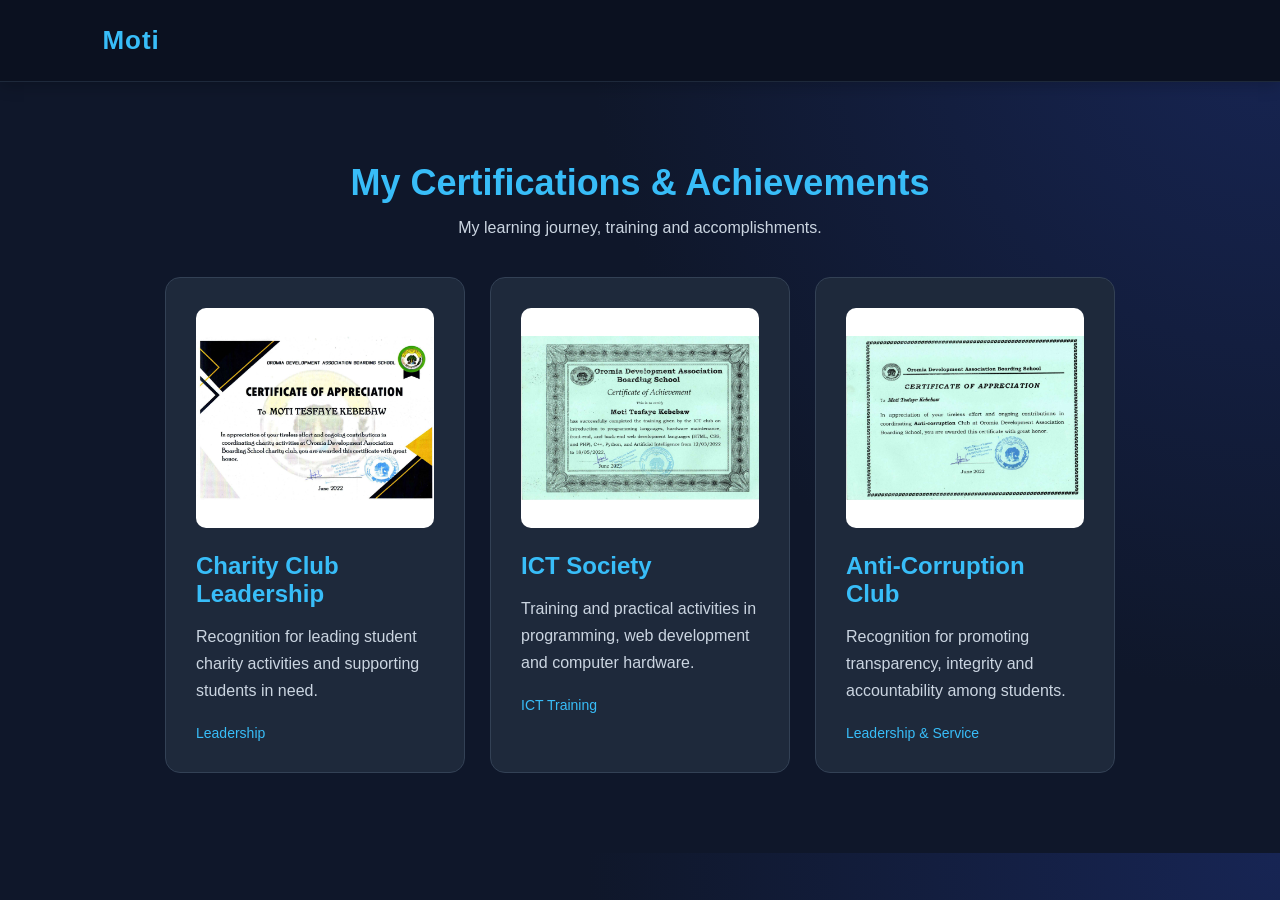
<file: certifications.html>
<!DOCTYPE html>
<html lang="en">

<head>
    <meta charset="UTF-8">
    <meta name="viewport" content="width=device-width, initial-scale=1.0">

    <title>Certifications | Moti Tesfaye</title>

    <link rel="stylesheet" href="style.css">
</head>

<body>

    <header>
        <nav class="navbar">
            <div class="logo">Moti</div>

            <div class="nav-links">
                <a href="index.html">Home</a>
                <a href="#certifications">Certifications</a>
            </div>
        </nav>
    </header>

    <section id="certifications">

    <h1>My Certifications & Achievements</h1>

    <p class="cert-intro">
        My learning journey, training and accomplishments.
    </p>

    <div class="cert-container">

        <div class="cert-card">
            <a href="./images/certificate1.jpg" target="_blank">
    <img src="./images/certificate1.jpg"
         alt="Charity Club Certificate"
         class="certificate-image">
</a>
            <h2>Charity Club Leadership</h2>
            <p>Recognition for leading student charity activities
            and supporting students in need.</p>
            <span>Leadership</span>
        </div>
      

        <div class="cert-card">

    <a href="./images/certificate2.jpg" target="_blank">
    <img src="./images/certificate2.jpg"
         alt="ICT Society Certificate"
         class="certificate-image">
</a>

    <h2>ICT Society</h2>

    <p>
        Training and practical activities in programming,
        web development and computer hardware.
    </p>

    <span>ICT Training</span>

</div>

        

        <div class="cert-card">
            <a href="./images/certificate3.jpg" target="_blank">
    <img src="./images/certificate3.jpg"
         alt="Charity Club Certificate"
         class="certificate-image">
</a>
            <h2>Anti-Corruption Club</h2>
            <p>Recognition for promoting transparency,
            integrity and accountability among students.</p>
            <span>Leadership & Service</span>
        </div>

        

</section>

</body>
</html>
</file>
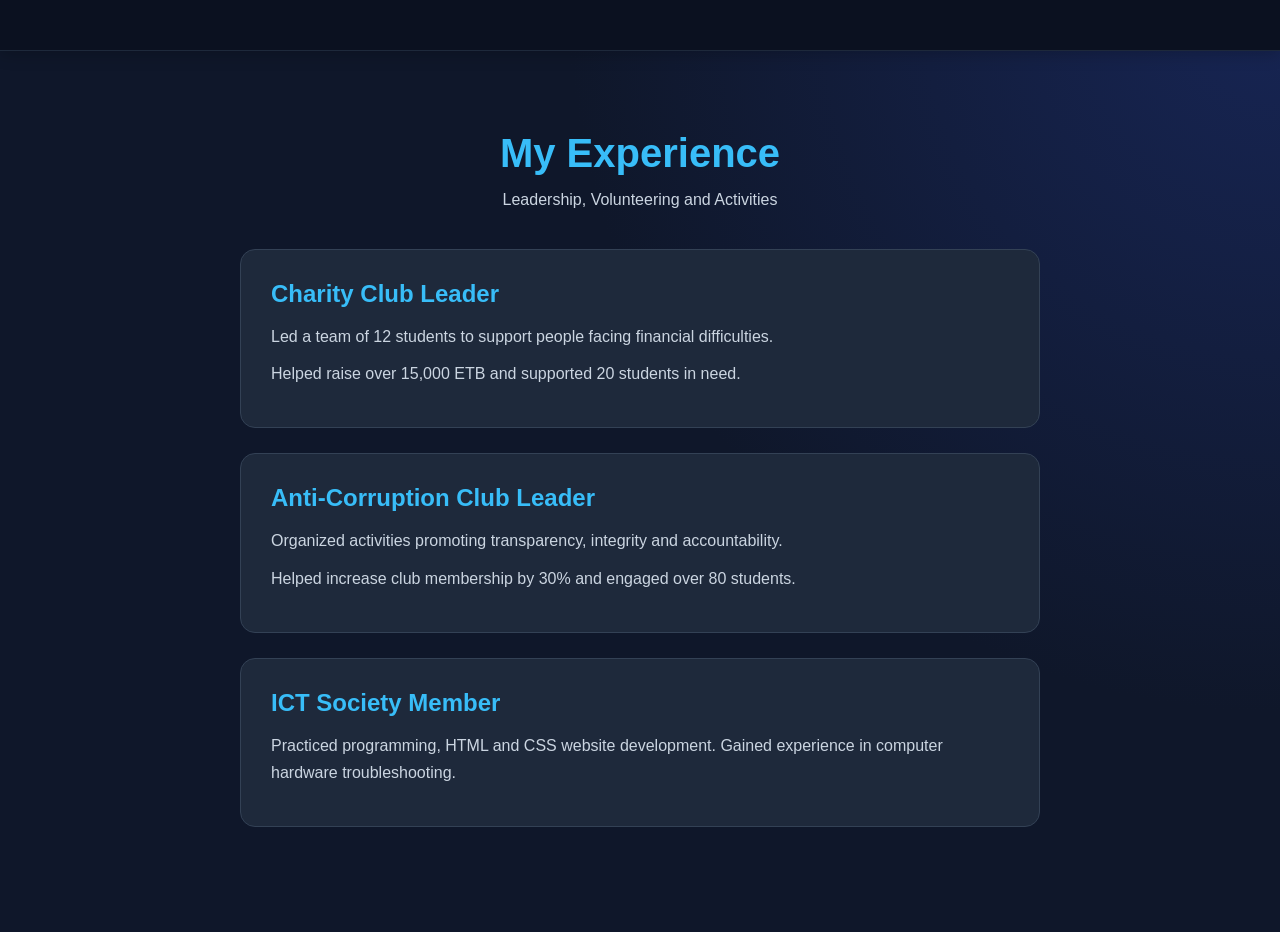
<file: experience.html>
<!DOCTYPE html>
<html lang="en">

<head>
    <meta charset="UTF-8">
    <meta name="viewport" content="width=device-width, initial-scale=1.0">
    <title>My Experience | Moti Tesfaye</title>

    <link rel="stylesheet" href="./style.css">
</head>

<body>

    <header>
        <nav class="navbar">
            <div class="logo"></div>

            <div class="nav-links">
                <a href="index.html">Home</a>
                <a href="#experience">Experience</a>
            </div>
        </nav>
    </header>

    <section id="experience">

    <h1>My Experience</h1>
    <p>Leadership, Volunteering and Activities</p>

    <div class="experience-card">
        <h2>Charity Club Leader</h2>
        <p>
            Led a team of 12 students to support people
            facing financial difficulties.
        </p>
        <p>
            Helped raise over 15,000 ETB and supported
            20 students in need.
        </p>
    </div>

    <div class="experience-card">
        <h2>Anti-Corruption Club Leader</h2>
        <p>
            Organized activities promoting transparency,
            integrity and accountability.
        </p>
        <p>
            Helped increase club membership by 30%
            and engaged over 80 students.
        </p>
    </div>

    <div class="experience-card">
        <h2>ICT Society Member</h2>
        <p>
            Practiced programming, HTML and CSS
            website development. Gained experience in 
            computer hardware troubleshooting.
        </p>
    </div>

</section>

</body>
</html>
</file>
<file: style.css>
/* GENERAL SETTINGS */

* {
    margin: 0;
    padding: 0;
    box-sizing: border-box;
}

html {
    scroll-behavior: smooth;
}

body {
    background: radial-gradient(circle at top right, #172554, #0f172a 45%);
    color: white;
    font-family: Arial, sans-serif;
}


/* NAVIGATION BAR */

header {
    position: sticky;
    top: 0;
    z-index: 1000;
    background-color: #0B1120;
    border-bottom: 1px solid #1E293B;
    box-shadow: 0 4px 15px rgba(0, 0, 0, 0.2);
}

.navbar {
    display: flex;
    justify-content: space-between;
    align-items: center;
    padding: 25px 8%;
}

.logo {
    color: #38BDF8;
    font-size: 26px;
    font-weight: bold;
    letter-spacing: 1px;
}
}

.logo span {
    color: #38bdf8;
}

.nav-links {
    display: flex;
    list-style: none;
    gap: 30px;
}

.nav-links a {
    color: #CBD5E1;
    text-decoration: none;
    font-size: 16px;
    font-weight: 500;
    transition: 0.3s ease;
}

.nav-links a:hover {
    color: #38BDF8;
    text-shadow: 0 0 10px #38BDF8;
    transform: translateY(-3px);
}

.nav-links a:hover {
    color: #38bdf8;
}


/* HOME SECTION */

#home {
    min-height: 80vh;
    padding: 50px 8%;
    display: flex;
    justify-content: center;
    align-items: center;
}

.hero-content {
    display: flex;
    justify-content: space-between;
    align-items: center;
    gap: 50px;
    width: 100%;
    max-width: 1100px;
}

.hero-text {
    flex: 1;
}

.hero-image img {
    width: 300px;
    height: 350px;
    object-fit: cover;
    border-radius: 20px;
    border: 3px solid #38bdf8;
    box-shadow: 0 0 25px #38bdf8;
}

.welcome {
    color: #38bdf8;
    letter-spacing: 3px;
    margin-bottom: 20px;
}

#home h1 {
    font-size: 45px;
    margin-bottom: 15px;
}

#home h1 span {
    color: #38bdf8;
}

#home h2 {
    color: #38bdf8;
    margin-bottom: 20px;
}

#home p {
    color: #cbd5e1;
    max-width: 500px;
    line-height: 1.7;
}


/* BUTTON */

.btn {
    display: inline-block;
    margin-top: 25px;
    padding: 13px 25px;
    background-color: #38bdf8;
    color: #0f172a;
    text-decoration: none;
    border-radius: 6px;
    font-weight: bold;
    transition: 0.3s;
}

.btn:hover {
    background-color: white;
    transform: translateY(-3px);
}


/* GENERAL SECTIONS */

.section {
    padding: 80px 10%;
    text-align: center;
}

.section h2 {
    font-size: 35px;
    margin-bottom: 30px;
}

.section h2 span {
    color: #38bdf8;
}


/* ABOUT SECTION */

#about p {
    max-width: 750px;
    margin: auto;
    color: #cbd5e1;
    line-height: 1.9;
}


/* SKILLS SECTION */

.skills-container {
    display: flex;
    justify-content: center;
    flex-wrap: wrap;
    gap: 20px;
}

.skill {
    background: #1e293b;
    padding: 30px 20px;
    border-radius: 15px;
    border: 1px solid #334155;
    text-align: center;
    transition: 0.3s ease;
}

.skill:hover {
    transform: translateY(-10px);
    border-color: #38bdf8;
    box-shadow: 0 0 20px rgba(56, 189, 248, 0.3);
}

.skill h3 {
    color: #38bdf8;
    font-size: 22px;
    margin-bottom: 12px;
}

.skill p {
    color: #cbd5e1;
    font-size: 14px;
}
body.light-mode .skill {
    background: #e2e8f0;
    border-color: #cbd5e1;
}

body.light-mode .skill p {
    color: #475569;
}
/* Skill Icons */

.skill-icon {
    font-size: 35px;
    width: 65px;
    height: 65px;
    margin: 0 auto 20px;
    display: flex;
    justify-content: center;
    align-items: center;
    background: rgba(56, 189, 248, 0.12);
    border-radius: 50%;
    transition: 0.3s ease;
}

.skill:hover .skill-icon {
    transform: scale(1.15);
    box-shadow: 0 0 15px rgba(56, 189, 248, 0.4);
}


/* PROJECTS SECTION */

.projects-container {
    display: flex;
    justify-content: center;
    flex-wrap: wrap;
    gap: 25px;
}

.project-card {
    background-color: #1e293b;
    padding: 30px;
    width: 280px;
    border-radius: 10px;
    transition: 0.3s;
}

.project-card:hover {
    transform: translateY(-8px);
}

.project-card h3 {
    color: #38bdf8;
    margin-bottom: 15px;
}

.project-card p {
    color: #cbd5e1;
    line-height: 1.7;
}


/* CONTACT SECTION */

#contact p {
    color: #cbd5e1;
}


/* FOOTER */

footer {
    text-align: center;
    padding: 25px;
    background-color: #1e293b;
    color: #cbd5e1;
}


/* MOBILE RESPONSIVENESS */
.menu-toggle {
    display: none;
}

@media (max-width: 768px) {

    /* HAMBURGER MENU */

    .menu-toggle {
        display: block;
        background: none;
        border: none;
        color: #38bdf8;
        font-size: 30px;
        cursor: pointer;
    }

    .nav-links {
        display: none;
        flex-direction: column;
    }

    .nav-links.active {
        display: flex;
    }

    /* Navigation */
    .navbar {
        flex-direction: column;
        gap: 20px;
    }

    .nav-links {
        gap: 12px;
        flex-wrap: wrap;
        justify-content: center;
    }

    /* Home */
    .hero-content {
        flex-direction: column;
        text-align: center;
    }

    .hero-text {
        width: 100%;
    }

    .hero-image img {
        width: 250px;
        height: 300px;
    }

    #home h1 {
        font-size: 32px;
    }

    #home h2 {
        font-size: 20px;
    }

    /* About */
    .about-content {
        flex-direction: column;
        text-align: left;
    }

    /* Skills */
    .skills-container {
        gap: 15px;
    }

    .skill {
        width: 140px;
    }

    /* Projects */
    .project-card {
        width: 100%;
    }

    /* Contact */
    .contact-box {
        padding: 25px;
    }

    /* General sections */
    .section {
        padding: 60px 7%;
    }

}

/* HAMBURGER MENU */

.menu-toggle {
    display: block;
    background: none;
    border: none;
    color: #38bdf8;
    font-size: 30px;
    cursor: pointer;
}

.nav-links {
    display: none;
    flex-direction: column;
}

.nav-links.active {
    display: flex;
}

flex-direction: column;
gap: 20px;
}

.nav-links {
    gap: 12px;
    flex-wrap: wrap;
    justify-content: center;
}

#home h1 {
    font-size: 32px;
}

#home h2 {
    font-size: 20px;
}

.section {
    padding: 60px 7%;
}

}

.hero-content {
    display: flex;
    align-items: center;
    justify-content: space-between;
    gap: 50px;
    max-width: 1100px;
    margin: auto;
}

.hero-text {
    flex: 1;
}

.hero-image img {
    width: 300px;
    height: 350px;
    object-fit: cover;
    border-radius: 20px;
    border: 3px solid #38bdf8;
    box-shadow: 0 0 25px #38bdf8;
}

/* ABOUT SECTION */

.section-subtitle {
    color: #38bdf8;
    letter-spacing: 3px;
    font-size: 13px;
    margin-bottom: 12px;
}

.about-content {
    display: flex;
    justify-content: space-between;
    align-items: flex-start;
    gap: 50px;
    max-width: 1100px;
    margin: auto;
    text-align: left;
}

.about-text {
    flex: 1;
}

.about-text h3 {
    color: #38bdf8;
    margin-bottom: 15px;
}

.about-text p {
    color: #cbd5e1;
    line-height: 1.8;
    margin-bottom: 15px;
}

.about-details {
    flex: 1;
    display: flex;
    flex-direction: column;
    gap: 20px;
}

.about-details div {
    background-color: #1e293b;
    padding: 20px;
    border-left: 3px solid #38bdf8;
    border-radius: 8px;
}

.about-details h3 {
    color: #38bdf8;
    margin-bottom: 10px;
}

.about-details p {
    color: #cbd5e1;
}

/* SKILLS SECTION */

.skills-intro {
    color: #cbd5e1;
    margin-bottom: 35px;
}

.skills-container {
    display: flex;
    justify-content: center;
    flex-wrap: wrap;
    gap: 25px;
    max-width: 1000px;
    margin: auto;
}

.skill {
    background: #1e293b;
    width: 180px;
    padding: 30px 15px;
    border-radius: 12px;
    border: 1px solid #334155;
    transition: 0.3s ease;
}

.skill h3 {
    color: #38bdf8;
    margin-bottom: 12px;
}

.skill p {
    color: #cbd5e1;
    font-size: 14px;
}

.skill:hover {
    transform: translateY(-10px);
    border-color: #38bdf8;
    box-shadow: 0 0 20px #38bdf8;
}

/* PROJECTS SECTION */

.projects-intro {
    color: #cbd5e1;
    margin-bottom: 35px;
}

.projects-container {
    display: flex;
    justify-content: center;
    flex-wrap: wrap;
    gap: 25px;
    max-width: 1100px;
    margin: auto;
}

.project-card {
    background: #1e293b;
    width: 300px;
    padding: 30px;
    border-radius: 12px;
    border: 1px solid #334155;
    text-align: left;
    transition: 0.3s ease;
}

.project-card:hover {
    transform: translateY(-10px);
    border-color: #38bdf8;
    box-shadow: 0 0 20px #38bdf8;
}

.project-card h3 {
    color: #38bdf8;
    margin-bottom: 15px;
}

.project-card p {
    color: #cbd5e1;
    line-height: 1.7;
    margin-bottom: 20px;
}

.project-tech {
    color: #38bdf8;
    font-size: 13px;
    font-weight: bold;
}

/* CONTACT SECTION */

.contact-intro {
    color: #cbd5e1;
    margin-bottom: 35px;
    line-height: 1.8;
}

.contact-box {
    max-width: 650px;
    margin: auto;
    padding: 40px;
    background: #1e293b;
    border: 1px solid #334155;
    border-radius: 15px;
    box-shadow: 0 0 20px rgba(56, 189, 248, 0.1);
}

.contact-box h3 {
    color: #38bdf8;
    font-size: 25px;
    margin-bottom: 15px;
}

.contact-box p {
    color: #cbd5e1;
    line-height: 1.8;
}

/* TEXT ANIMATION */

@keyframes fadeIn {
    from {
        opacity: 0;
        transform: translateY(30px);
    }

    to {
        opacity: 1;
        transform: translateY(0);
    }
}

.hero-text {
    animation: fadeIn 1.5s ease-in-out;
}

/* FLOATING IMAGE ANIMATION */

@keyframes floating {
    0% {
        transform: translateY(0);
    }

    50% {
        transform: translateY(-12px);
    }

    100% {
        transform: translateY(0);
    }
}

.hero-image img {
    animation: floating 3s ease-in-out infinite;
}

/* BUTTON HOVER EFFECT */

.btn {
    transition: 0.3s ease;
}

.btn:hover {
    transform: translateY(-5px);
    box-shadow: 0 0 20px #38bdf8;
}

/* PROJECT CARD HOVER EFFECT */

.project-card {
    transition: 0.3s ease;
}

.project-card:hover {
    transform: translateY(-10px);
    box-shadow: 0 0 20px #38bdf8;
}

/* NAVIGATION HOVER EFFECT */

.nav-links a {
    transition: 0.3s ease;
}

.nav-links a:hover {
    color: #38bdf8;
    text-shadow: 0 0 10px #38bdf8;
    transform: translateY(-3px);
}

.theme-toggle {
    background: transparent;
    border: 2px solid #38bdf8;
    border-radius: 50%;
    width: 40px;
    height: 40px;
    font-size: 20px;
    cursor: pointer;
    transition: 0.3s ease;
}

.theme-toggle:hover {
    transform: rotate(20deg) scale(1.1);
}

/* LIGHT MODE */

body.light-mode header {
    background: #ffffff;
    border-bottom: 1px solid #cbd5e1;
    box-shadow: 0 4px 15px rgba(0, 0, 0, 0.08);
}

body.light-mode .nav-links a {
    color: #334155;
}

body.light-mode .nav-links a:hover {
    color: #0284c7;
    text-shadow: 0 0 8px rgba(2, 132, 199, 0.3);
}

body.light-mode .logo {
    color: #0284c7;
}

body.light-mode header {
    background: #e2e8f0;
}

body.light-mode .project-card,
body.light-mode .contact-box,
body.light-mode .skill {
    background: #e2e8f0;
    color: #0f172a;
}

body.light-mode h1,
body.light-mode h2,
body.light-mode h3,
body.light-mode p {
    color: #0f172a;
}

/* CONTACT FORM */

#contact-form {
    max-width: 600px;
    margin: 30px auto;
    display: flex;
    flex-direction: column;
    gap: 20px;
}

#contact-form input,
#contact-form textarea {
    padding: 15px;
    border: 2px solid #38bdf8;
    border-radius: 10px;
    background: #1e293b;
    color: white;
    font-size: 16px;
    outline: none;
}

#contact-form textarea {
    min-height: 150px;
    resize: vertical;
}

#contact-form input:focus,
#contact-form textarea:focus {
    box-shadow: 0 0 12px #38bdf8;
}

#contact-form button {
    align-self: flex-start;
}

/* Education Section */

#education {
    padding: 80px 8%;
    text-align: center;
}

#education h2 {
    font-size: 32px;
    color: #38bdf8;
    margin-bottom: 40px;
}

.education-container {
    display: flex;
    justify-content: center;
    gap: 30px;
    flex-wrap: wrap;
}

.education-card {
    background: #1e293b;
    padding: 30px;
    border-radius: 15px;
    width: 350px;
    border: 1px solid #334155;
    transition: 0.3s ease;
}

.education-card:hover {
    transform: translateY(-10px);
    box-shadow: 0 0 20px #38bdf8;
}

.education-card h3 {
    color: #38bdf8;
    margin-bottom: 15px;
}

.education-card .degree {
    font-weight: bold;
    margin-bottom: 12px;
}

.education-card span {
    display: inline-block;
    margin-top: 15px;
    color: #94a3b8;
}

body.light-mode .education-card {
    background: #e2e8f0;
    border-color: #cbd5e1;
}

body.light-mode .education-card span {
    color: #475569;
}

/* Experience Page */

#experience {
    padding: 80px 8%;
    text-align: center;
}

#experience h1 {
    font-size: 40px;
    color: #38bdf8;
    margin-bottom: 15px;
}

#experience > p {
    color: #cbd5e1;
    margin-bottom: 40px;
}

.experience-card {
    max-width: 800px;
    margin: 25px auto;
    padding: 30px;
    background: #1e293b;
    border: 1px solid #334155;
    border-radius: 15px;
    text-align: left;
    transition: 0.3s ease;
}

.experience-card:hover {
    transform: translateY(-8px);
    box-shadow: 0 0 20px #38bdf8;
}

.experience-card h2 {
    color: #38bdf8;
    margin-bottom: 15px;
}

.experience-card p {
    color: #cbd5e1;
    line-height: 1.7;
    margin-bottom: 10px;
}

body.light-mode .experience-card {
    background: #e2e8f0;
    border-color: #cbd5e1;
}

body.light-mode .experience-card p {
    color: #475569;
}

/* Certifications Page */

#certifications {
    padding: 80px 8%;
    text-align: center;
}

#certifications h1 {
    font-size: 36px;
    color: #38bdf8;
    margin-bottom: 15px;
}

.cert-intro {
    color: #cbd5e1;
    margin-bottom: 40px;
}

.cert-container {
    display: flex;
    justify-content: center;
    flex-wrap: wrap;
    gap: 25px;
}

.cert-card {
    background: #1e293b;
    border: 1px solid #334155;
    border-radius: 15px;
    padding: 30px;
    width: 300px;
    text-align: left;
    transition: 0.3s ease;
}

.cert-card:hover .certificate-image {
    transform: scale(1.06)
    cursor: pointer;
}

.cert-card h2 {
    color: #38bdf8;
    margin-bottom: 15px;
}

.cert-card p {
    color: #cbd5e1;
    line-height: 1.7;
}

.cert-card span {
    display: inline-block;
    margin-top: 20px;
    color: #38bdf8;
    font-size: 14px;
}

body.light-mode .cert-card {
    background: #e2e8f0;
    border-color: #cbd5e1;
}

body.light-mode .cert-card p {
    color: #475569;
}
/* Explore More Section */

#more-about {
    padding: 80px 8%;
    text-align: center;
}

#more-about h2 {
    font-size: 32px;
    color: #38bdf8;
    margin-bottom: 40px;
}

.more-container {
    display: flex;
    justify-content: center;
    gap: 30px;
    flex-wrap: wrap;
}

.more-card {
    display: block;
    width: 350px;
    padding: 35px;
    background: #1e293b;
    border: 1px solid #334155;
    border-radius: 15px;
    text-align: left;
    text-decoration: none;
    transition: 0.3s ease;
}

.more-card:hover {
    transform: translateY(-10px);
    border-color: #38bdf8;
    box-shadow: 0 0 20px #38bdf8;
}

.more-card h3 {
    color: #38bdf8;
    font-size: 22px;
    margin-bottom: 15px;
}

.more-card p {
    color: #cbd5e1;
    line-height: 1.7;
    margin-bottom: 20px;
}

.more-card span {
    color: #38bdf8;
    font-weight: bold;
}

body.light-mode .more-card {
    background: #e2e8f0;
    border-color: #cbd5e1;
}

body.light-mode .more-card p {
    color: #475569;
}

/* Certificate Images */

.certificate-image {
    width: 100%;
    height: 220px;
    object-fit: contain;
    background: #ffffff;
    border-radius: 10px;
    margin-bottom: 20px;
    transition: 0.3s ease;
}

.cert-card:hover .certificate-image {
    transform: scale(1.03);
}

/* Scroll Reveal Animation */
.reveal {
    opacity: 0;
    transform: translateY(40px);
    transition: all 0.8s ease;
}

.reveal.active {
    opacity: 1;
    transform: translateY(0);
}
</file>
